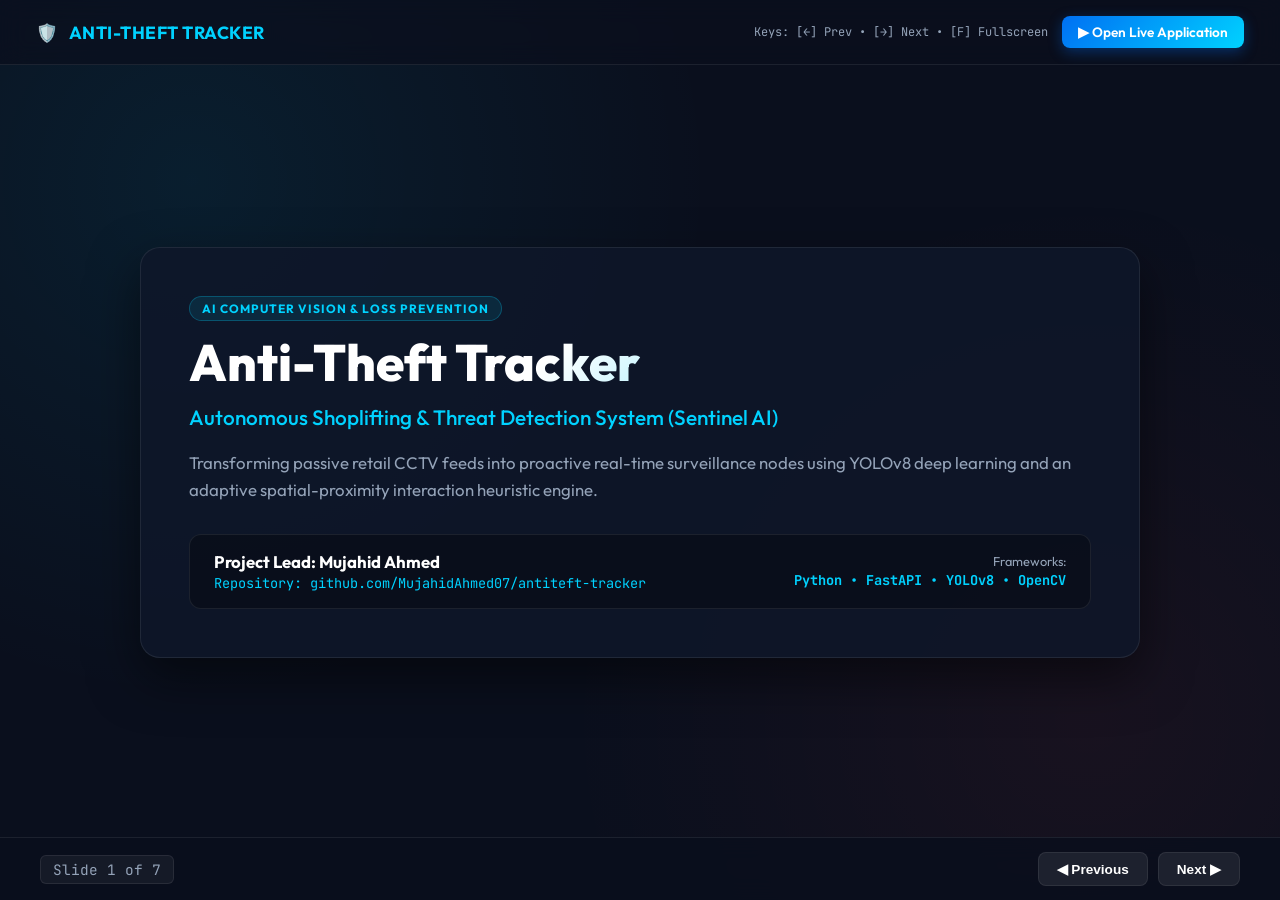
<file: templates/presentation.html>
<!DOCTYPE html>
<html lang="en">
<head>
    <meta charset="UTF-8">
    <meta name="viewport" content="width=device-width, initial-scale=1.0">
    <title>Anti-Theft Tracker | Executive Pitch Deck</title>
    <link rel="preconnect" href="https://fonts.googleapis.com">
    <link rel="preconnect" href="https://fonts.gstatic.com" crossorigin>
    <link href="https://fonts.googleapis.com/css2?family=JetBrains+Mono:wght@400;600&family=Outfit:wght@300;400;500;600;700;800&display=swap" rel="stylesheet">
    <style>
        :root {
            --bg-dark: #0a0f1d;
            --bg-card: rgba(15, 23, 42, 0.85);
            --bg-card-border: rgba(255, 255, 255, 0.08);
            --accent-cyan: #00d2ff;
            --accent-blue: #3b82f6;
            --accent-red: #ff4444;
            --accent-yellow: #ffb800;
            --text-primary: #f8fafc;
            --text-secondary: #94a3b8;
            --font-main: 'Outfit', sans-serif;
            --font-mono: 'JetBrains Mono', monospace;
        }

        * {
            box-sizing: border-box;
            margin: 0;
            padding: 0;
        }

        body {
            background-color: var(--bg-dark);
            color: var(--text-primary);
            font-family: var(--font-main);
            height: 100vh;
            overflow: hidden;
            display: flex;
            flex-direction: column;
            background-image: 
                radial-gradient(circle at 15% 20%, rgba(0, 210, 255, 0.08) 0%, transparent 40%),
                radial-gradient(circle at 85% 80%, rgba(255, 68, 68, 0.06) 0%, transparent 40%);
        }

        /* Top Nav Bar */
        header {
            display: flex;
            justify-content: space-between;
            align-items: center;
            padding: 16px 36px;
            background: rgba(10, 15, 29, 0.7);
            backdrop-filter: blur(12px);
            border-bottom: 1px solid var(--bg-card-border);
            z-index: 10;
        }

        .brand-pill {
            display: flex;
            align-items: center;
            gap: 10px;
            font-weight: 700;
            font-size: 1.1rem;
            color: var(--accent-cyan);
            letter-spacing: 0.5px;
        }

        .header-actions {
            display: flex;
            align-items: center;
            gap: 14px;
        }

        .btn-live {
            background: linear-gradient(135deg, #0070f3, #00d2ff);
            color: #fff;
            padding: 7px 16px;
            border-radius: 8px;
            font-size: 0.85rem;
            font-weight: 600;
            text-decoration: none;
            display: inline-flex;
            align-items: center;
            gap: 6px;
            box-shadow: 0 4px 14px rgba(0, 112, 243, 0.35);
            transition: all 0.2s ease;
        }

        .btn-live:hover {
            transform: translateY(-1px);
            box-shadow: 0 6px 18px rgba(0, 112, 243, 0.5);
        }

        /* Slide Container */
        .slide-viewport {
            flex: 1;
            position: relative;
            display: flex;
            align-items: center;
            justify-content: center;
            padding: 20px 40px 80px 40px;
        }

        .slide {
            position: absolute;
            width: 100%;
            max-width: 1280px;
            opacity: 0;
            visibility: hidden;
            transform: translateY(20px) scale(0.98);
            transition: all 0.4s cubic-bezier(0.16, 1, 0.3, 1);
            pointer-events: none;
        }

        .slide.active {
            opacity: 1;
            visibility: visible;
            transform: translateY(0) scale(1);
            pointer-events: auto;
        }

        /* Category Tag */
        .category-tag {
            display: inline-flex;
            align-items: center;
            gap: 6px;
            font-size: 0.75rem;
            font-weight: 700;
            letter-spacing: 1px;
            text-transform: uppercase;
            color: var(--accent-cyan);
            background: rgba(0, 210, 255, 0.1);
            border: 1px solid rgba(0, 210, 255, 0.25);
            padding: 4px 12px;
            border-radius: 20px;
            margin-bottom: 12px;
        }

        .category-tag.alert {
            color: #ff5270;
            background: rgba(255, 68, 68, 0.1);
            border-color: rgba(255, 68, 68, 0.3);
        }

        .category-tag.gold {
            color: var(--accent-yellow);
            background: rgba(255, 184, 0, 0.1);
            border-color: rgba(255, 184, 0, 0.3);
        }

        h2.slide-title {
            font-size: 2.2rem;
            font-weight: 700;
            color: #fff;
            margin-bottom: 8px;
            line-height: 1.2;
        }

        p.slide-subtitle {
            font-size: 1.1rem;
            color: var(--text-secondary);
            margin-bottom: 28px;
        }

        /* 3-Column Card Layout */
        .cards-grid {
            display: grid;
            grid-template-columns: repeat(3, 1fr);
            gap: 22px;
        }

        .pillar-card {
            background: var(--bg-card);
            border: 1px solid var(--bg-card-border);
            border-radius: 16px;
            padding: 24px;
            box-shadow: 0 10px 30px rgba(0, 0, 0, 0.4);
            backdrop-filter: blur(12px);
            display: flex;
            flex-direction: column;
            gap: 14px;
            transition: all 0.3s ease;
        }

        .pillar-card:hover {
            transform: translateY(-4px);
            border-color: rgba(0, 210, 255, 0.3);
            box-shadow: 0 16px 36px rgba(0, 0, 0, 0.6);
        }

        .card-icon {
            font-size: 1.8rem;
        }

        .card-title {
            font-size: 1.2rem;
            font-weight: 700;
            color: #fff;
        }

        .card-list {
            list-style: none;
            display: flex;
            flex-direction: column;
            gap: 10px;
        }

        .card-list li {
            font-size: 0.92rem;
            color: var(--text-secondary);
            line-height: 1.5;
            position: relative;
            padding-left: 18px;
        }

        .card-list li::before {
            content: "•";
            position: absolute;
            left: 0;
            color: var(--accent-cyan);
            font-weight: bold;
            font-size: 1.1rem;
        }

        /* Title Slide Layout */
        .title-slide-content {
            background: var(--bg-card);
            border: 1px solid var(--bg-card-border);
            border-radius: 20px;
            padding: 48px;
            box-shadow: 0 20px 50px rgba(0, 0, 0, 0.5);
            max-width: 1000px;
            margin: 0 auto;
        }

        .title-slide-content h1 {
            font-size: 3.2rem;
            font-weight: 800;
            line-height: 1.15;
            background: linear-gradient(135deg, #ffffff 40%, #00d2ff 100%);
            -webkit-background-clip: text;
            -webkit-text-fill-color: transparent;
            margin-bottom: 12px;
        }

        .title-slide-content .lead {
            font-size: 1.3rem;
            color: var(--accent-cyan);
            margin-bottom: 20px;
            font-weight: 500;
        }

        .title-slide-content p.desc {
            font-size: 1.05rem;
            color: var(--text-secondary);
            line-height: 1.6;
            margin-bottom: 30px;
        }

        .presenter-banner {
            display: flex;
            justify-content: space-between;
            align-items: center;
            background: rgba(0, 0, 0, 0.3);
            border: 1px solid var(--bg-card-border);
            padding: 16px 24px;
            border-radius: 12px;
        }

        .presenter-info strong {
            display: block;
            font-size: 1.05rem;
            color: #fff;
        }

        .presenter-info span {
            font-size: 0.85rem;
            color: var(--accent-cyan);
            font-family: var(--font-mono);
        }

        /* Bottom Controls Bar */
        .controls-bar {
            position: fixed;
            bottom: 0;
            left: 0;
            width: 100%;
            display: flex;
            justify-content: space-between;
            align-items: center;
            padding: 14px 40px;
            background: rgba(10, 15, 29, 0.85);
            backdrop-filter: blur(12px);
            border-top: 1px solid var(--bg-card-border);
            z-index: 10;
        }

        .slide-counter {
            font-family: var(--font-mono);
            font-size: 0.9rem;
            color: var(--text-secondary);
            background: rgba(255, 255, 255, 0.05);
            padding: 4px 12px;
            border-radius: 6px;
            border: 1px solid var(--bg-card-border);
        }

        .nav-buttons {
            display: flex;
            gap: 10px;
        }

        .nav-btn {
            background: rgba(255, 255, 255, 0.08);
            border: 1px solid var(--bg-card-border);
            color: #fff;
            padding: 8px 18px;
            border-radius: 8px;
            font-size: 0.85rem;
            font-weight: 600;
            cursor: pointer;
            transition: all 0.2s ease;
        }

        .nav-btn:hover {
            background: rgba(255, 255, 255, 0.16);
        }

        .key-hint {
            font-size: 0.75rem;
            color: var(--text-secondary);
            font-family: var(--font-mono);
        }
    </style>
</head>
<body>

    <!-- Header Bar -->
    <header>
        <div class="brand-pill">
            <span>🛡️</span>
            <span>ANTI-THEFT TRACKER</span>
        </div>
        <div class="header-actions">
            <span class="key-hint">Keys: [←] Prev • [→] Next • [F] Fullscreen</span>
            <a href="/" class="btn-live">▶ Open Live Application</a>
        </div>
    </header>

    <!-- Slides Viewport -->
    <div class="slide-viewport">

        <!-- SLIDE 1: TITLE SLIDE -->
        <div class="slide active" id="slide-1">
            <div class="title-slide-content">
                <span class="category-tag">AI Computer Vision & Loss Prevention</span>
                <h1>Anti-Theft Tracker</h1>
                <div class="lead">Autonomous Shoplifting & Threat Detection System (Sentinel AI)</div>
                <p class="desc">
                    Transforming passive retail CCTV feeds into proactive real-time surveillance nodes using YOLOv8 deep learning and an adaptive spatial-proximity interaction heuristic engine.
                </p>
                <div class="presenter-banner">
                    <div class="presenter-info">
                        <strong>Project Lead: Mujahid Ahmed</strong>
                        <span>Repository: github.com/MujahidAhmed07/antiteft-tracker</span>
                    </div>
                    <div style="text-align: right;">
                        <span style="display: block; font-size: 0.8rem; color: var(--text-secondary);">Frameworks:</span>
                        <strong style="color: var(--accent-cyan); font-family: var(--font-mono); font-size: 0.85rem;">Python • FastAPI • YOLOv8 • OpenCV</strong>
                    </div>
                </div>
            </div>
        </div>

        <!-- SLIDE 2: PILLAR 1 - PROBLEM -->
        <div class="slide" id="slide-2">
            <span class="category-tag alert">Pillar 1: Problem Definition</span>
            <h2 class="slide-title">The Challenge: $100B+ Lost Annually to Retail Shrinkage</h2>
            <p class="slide-subtitle">Traditional CCTV cameras record crimes—they do not prevent them.</p>

            <div class="cards-grid">
                <div class="pillar-card">
                    <div class="card-icon">💸</div>
                    <div class="card-title">Economic Shrinkage</div>
                    <ul class="card-list">
                        <li>Over $100 Billion lost every year to retail theft, shoplifting, and distraction-theft globally.</li>
                        <li>Incidents happen in mere seconds; human guards cannot be everywhere.</li>
                        <li>Post-incident review is too late—merchandise and suspects are already long gone.</li>
                    </ul>
                </div>

                <div class="pillar-card">
                    <div class="card-icon">👁️</div>
                    <div class="card-title">Human Visual Fatigue</div>
                    <ul class="card-list">
                        <li>Security operators monitor 15 to 40 video feeds simultaneously.</li>
                        <li>Vigilance drops by over 50% within just 20 minutes of continuous monitoring.</li>
                        <li>Critical theft moments are missed due to natural human fatigue and blind spots.</li>
                    </ul>
                </div>

                <div class="pillar-card">
                    <div class="card-icon">🏬</div>
                    <div class="card-title">Who It Affects</div>
                    <ul class="card-list">
                        <li><strong>Retail Owners & Chains:</strong> Destroys profit margins and causes inventory write-offs.</li>
                        <li><strong>Loss Prevention Teams:</strong> Exhausted by endless manual forensic footage scouring.</li>
                        <li><strong>Store Staff:</strong> Face safety risks during unexpected theft confrontations.</li>
                    </ul>
                </div>
            </div>
        </div>

        <!-- SLIDE 3: PILLAR 2 - SOLUTION -->
        <div class="slide" id="slide-3">
            <span class="category-tag">Pillar 2: The Solution</span>
            <h2 class="slide-title">Anti-Theft Tracker: Real-Time Intelligent Triage</h2>
            <p class="slide-subtitle">Turning passive video cameras into active, automated sentinels.</p>

            <div class="cards-grid">
                <div class="pillar-card">
                    <div class="card-icon">⚡</div>
                    <div class="card-title">Proactive Threat Detection</div>
                    <ul class="card-list">
                        <li>Runs high-speed YOLOv8 deep learning at 30+ FPS directly on video feeds.</li>
                        <li>Tracks individuals, body movements, and high-value target merchandise (purses, phones, bags).</li>
                        <li>Evaluates suspicious inter-personal closeness and distraction-theft interactions.</li>
                    </ul>
                </div>

                <div class="pillar-card">
                    <div class="card-icon">📸</div>
                    <div class="card-title">Evidence Photo Grid</div>
                    <ul class="card-list">
                        <li>Automatically snaps crime scene photos the instant theft occurs.</li>
                        <li>Displays images in a full-width gallery below the video screen.</li>
                        <li>Interactive Lightbox Modal: Inspect high-res frames with 1-click download.</li>
                    </ul>
                </div>

                <div class="pillar-card">
                    <div class="card-icon">👥</div>
                    <div class="card-title">Audience It Serves</div>
                    <ul class="card-list">
                        <li><strong>Store Managers:</strong> Instant floor alerts and telemetry incident audit logs.</li>
                        <li><strong>Security Guards:</strong> Actionable triage—intervene while theft is taking place.</li>
                        <li><strong>System Integrators:</strong> Plug-and-play FastAPI microservice for NVR / IP cameras.</li>
                    </ul>
                </div>
            </div>
        </div>

        <!-- SLIDE 4: PILLAR 3 - IMPACT -->
        <div class="slide" id="slide-4">
            <span class="category-tag gold">Pillar 3: Measurable Impact</span>
            <h2 class="slide-title">Transforming Loss Prevention & Delivering Immediate ROI</h2>
            <p class="slide-subtitle">Measurable, court-admissible security that scales with business growth.</p>

            <div class="cards-grid">
                <div class="pillar-card">
                    <div class="card-icon">🎯</div>
                    <div class="card-title">The Need Addressed</div>
                    <ul class="card-list">
                        <li>Shifts loss prevention from reactive post-mortems to proactive real-time intervention.</li>
                        <li>Relieves human operators from endless screen staring.</li>
                        <li>Provides court-ready visual evidence trails with timestamps and frame numbers.</li>
                    </ul>
                </div>

                <div class="pillar-card">
                    <div class="card-icon">📈</div>
                    <div class="card-title">Operational ROI</div>
                    <ul class="card-list">
                        <li><strong>10x Guard Multiplier:</strong> One security guard can effectively monitor 20+ feeds.</li>
                        <li><strong>Shrinkage Reduction:</strong> Deter theft attempts before perpetrators leave the store.</li>
                        <li><strong>Zero False Accusations:</strong> High-resolution captured evidence eliminates guesswork.</li>
                    </ul>
                </div>

                <div class="pillar-card">
                    <div class="card-icon">🛡️</div>
                    <div class="card-title">Production Security</div>
                    <ul class="card-list">
                        <li>Zero committed secrets; safe environment configuration template (.env.example).</li>
                        <li>Optional API Key middleware authentication securing all endpoints.</li>
                        <li>Cross-platform deployment: Runs on standard PCs, edge hardware, or cloud servers.</li>
                    </ul>
                </div>
            </div>
        </div>

        <!-- SLIDE 5: PILLAR 4 - INNOVATION -->
        <div class="slide" id="slide-5">
            <span class="category-tag">Pillar 4: Innovation & Technology</span>
            <h2 class="slide-title">Deep Learning Meets Spatial Interaction Heuristics</h2>
            <p class="slide-subtitle">Engineered for low-latency inference, real-time streaming, and forensic accuracy.</p>

            <div class="cards-grid">
                <div class="pillar-card">
                    <div class="card-icon">🧠</div>
                    <div class="card-title">YOLOv8 Neural Core</div>
                    <ul class="card-list">
                        <li>High-throughput bounding box detection recognizing persons and merchandise.</li>
                        <li>Supports fine-tuned custom theft weights or standard COCO classes.</li>
                        <li>Automatic device adaptation: runs smoothly on CUDA GPU or standard CPU.</li>
                    </ul>
                </div>

                <div class="pillar-card">
                    <div class="card-icon">📐</div>
                    <div class="card-title">Spatial Proximity Engine</div>
                    <ul class="card-list">
                        <li>O(n²) multi-person proximity and bounding-box interaction analytics.</li>
                        <li>Evaluates 2D body overlap, approach speeds, and dwell time in critical zones.</li>
                        <li>Differentiates normal customer presence from suspicious pickpocketing and theft.</li>
                    </ul>
                </div>

                <div class="pillar-card">
                    <div class="card-icon">🌐</div>
                    <div class="card-title">Asynchronous Web Stack</div>
                    <ul class="card-list">
                        <li>FastAPI asynchronous streaming delivering low-latency MJPEG feeds.</li>
                        <li>Disk-backed persistent snapshot storage (GET /api/snapshots) across page reloads.</li>
                        <li>Dynamic Head-Up Display (HUD) with colored bounding boxes and FPS telemetry.</li>
                    </ul>
                </div>
            </div>
        </div>

        <!-- SLIDE 6: PILLAR 5 - FEASIBILITY -->
        <div class="slide" id="slide-6">
            <span class="category-tag gold">Pillar 5: Feasibility & What Was Built</span>
            <h2 class="slide-title">100% Operational & Verified Implementation</h2>
            <p class="slide-subtitle">Not a mockup or concept—a fully functional system running live today.</p>

            <div class="cards-grid">
                <div class="pillar-card">
                    <div class="card-icon">💻</div>
                    <div class="card-title">Surveillance Web Dashboard</div>
                    <ul class="card-list">
                        <li>Interactive command center with live streaming and HUD overlays.</li>
                        <li>Multi-source ingestion: Pre-loaded surveillance clips, custom upload, or webcam.</li>
                        <li>Adjustable sensitivity sliders for Confidence and Proximity threshold.</li>
                    </ul>
                </div>

                <div class="pillar-card">
                    <div class="card-icon">🖼️</div>
                    <div class="card-title">Evidence Photo Gallery</div>
                    <ul class="card-list">
                        <li>Full-width multi-column evidence grid accumulating photos below the screen.</li>
                        <li>Interactive Lightbox Modal: Enlarge crime scene frames with 1-click download.</li>
                        <li>Automatic persistence: No captures are erased when the page is refreshed.</li>
                    </ul>
                </div>

                <div class="pillar-card">
                    <div class="card-icon">📦</div>
                    <div class="card-title">Desktop App & Verified Repo</div>
                    <ul class="card-list">
                        <li><strong>simple_app.py:</strong> Native Windows file chooser GUI for zero-setup local testing.</li>
                        <li>Export formats: Annotated .avi video recording + .jpg crime scene photos.</li>
                        <li>Public GitHub repo: 100% clean of secrets at github.com/MujahidAhmed07/antiteft-tracker.</li>
                    </ul>
                </div>
            </div>
        </div>

        <!-- SLIDE 7: SUMMARY & DEMO -->
        <div class="slide" id="slide-7">
            <div class="title-slide-content">
                <span class="category-tag">Summary & Demonstration</span>
                <h1 style="font-size: 2.5rem;">Anti-Theft Tracker is Ready</h1>
                <div class="lead">Autonomous, Scalable, Real-Time Loss Prevention</div>
                <ul class="card-list" style="margin-bottom: 24px;">
                    <li>✓ Solves a massive $100B+ retail problem by converting reactive CCTV into proactive real-time detection.</li>
                    <li>✓ Combines deep learning with spatial interaction heuristics for rapid, accurate alerts.</li>
                    <li>✓ Fully implemented with live web streaming, full-width evidence gallery, and native desktop app.</li>
                    <li>✓ Secure public repository compliant with all submission security standards.</li>
                </ul>
                <div class="presenter-banner">
                    <div>
                        <strong>Try the Live Demo Now:</strong>
                        <span>Open localhost:8000 in your browser</span>
                    </div>
                    <a href="/" class="btn-live" style="font-size: 1rem; padding: 10px 22px;">Launch Dashboard</a>
                </div>
            </div>
        </div>

    </div>

    <!-- Controls Bar -->
    <div class="controls-bar">
        <div class="slide-counter" id="slideCounter">Slide 1 of 7</div>
        <div class="nav-buttons">
            <button class="nav-btn" onclick="prevSlide()">◀ Previous</button>
            <button class="nav-btn" onclick="nextSlide()">Next ▶</button>
        </div>
    </div>

    <script>
        let currentSlide = 1;
        const totalSlides = 7;

        function showSlide(index) {
            if (index < 1) index = 1;
            if (index > totalSlides) index = totalSlides;
            currentSlide = index;

            document.querySelectorAll('.slide').forEach((s, idx) => {
                if (idx + 1 === currentSlide) {
                    s.classList.add('active');
                } else {
                    s.classList.remove('active');
                }
            });

            document.getElementById('slideCounter').innerText = `Slide ${currentSlide} of ${totalSlides}`;
        }

        function nextSlide() {
            if (currentSlide < totalSlides) {
                showSlide(currentSlide + 1);
            }
        }

        function prevSlide() {
            if (currentSlide > 1) {
                showSlide(currentSlide - 1);
            }
        }

        // Keyboard navigation
        window.addEventListener('keydown', (e) => {
            if (e.key === 'ArrowRight' || e.key === 'Space') {
                e.preventDefault();
                nextSlide();
            } else if (e.key === 'ArrowLeft') {
                e.preventDefault();
                prevSlide();
            } else if (e.key === 'f' || e.key === 'F') {
                if (!document.fullscreenElement) {
                    document.documentElement.requestFullscreen().catch(() => {});
                } else {
                    document.exitFullscreen().catch(() => {});
                }
            }
        });
    </script>
</body>
</html>
</file>
